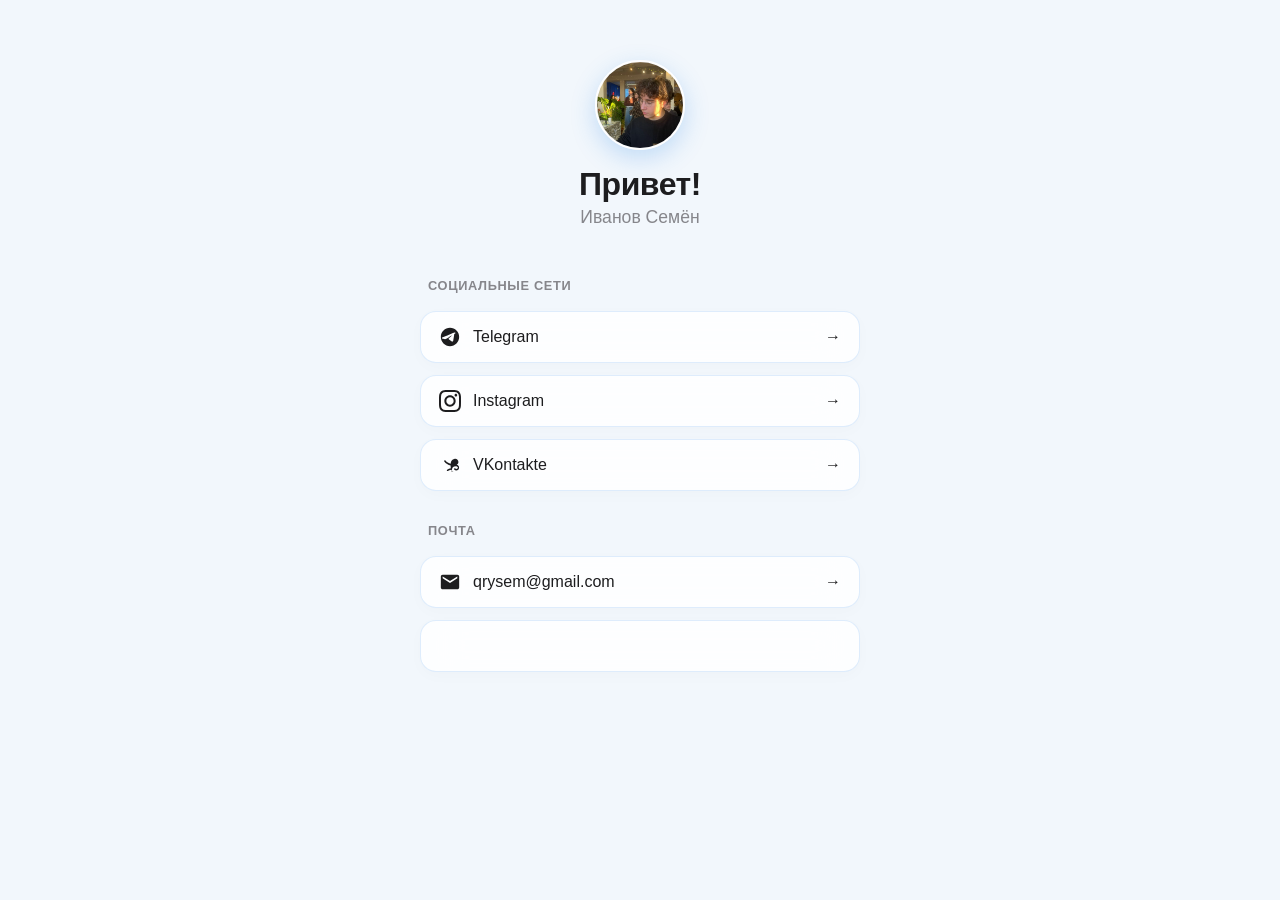
<file: index.html>
<!DOCTYPE html>
<html lang="ru">
<head>
    <meta charset="UTF-8">
    <meta name="viewport" content="width=device-width, initial-scale=1.0">
    <meta name="description" content="Иванов Семён — ссылки на социальные сети и контакты.">
    <meta property="og:title" content="qrysem.ru — Иванов Семён">
    <meta property="og:description" content="Социальные сети и контакты.">
    <meta property="og:type" content="website">
    <meta property="og:url" content="https://qrysem.ru">
    <title>qrysem.ru</title>
    <link rel="icon" href="favicon.ico" type="image/x-icon">
    <link rel="stylesheet" href="style.css">
</head>
<body>

    <!-- Рекомендуется переименовать файл в avatar.png (без кириллицы) -->
    <img src="Аватар.png" alt="Иванов Семён" width="90" height="90" class="avatar-img">
    <h1>Привет!</h1>
    <div class="name-title">Иванов Семён</div>

    <div class="links-container">
        <div class="section-header">Социальные сети</div>

        <a href="https://t.me/qrysem" class="link-btn" target="_blank" rel="noopener noreferrer">
            <div class="link-content">
                <svg viewBox="0 0 24 24" aria-hidden="true"><path d="M12 2C6.48 2 2 6.48 2 12s4.48 10 10 10 10-4.48 10-10S17.52 2 12 2zm4.64 6.8c-.15 1.58-.8 5.42-1.13 7.19-.14.75-.42 1-.68 1.03-.58.05-1.02-.38-1.58-.75-.88-.58-1.38-.94-2.23-1.5-.99-.65-.35-1.01.22-1.59.15-.15 2.71-2.48 2.76-2.69.01-.03.01-.14-.07-.2-.08-.06-.19-.04-.27-.02-.12.03-1.99 1.27-5.62 3.72-.53.36-1.01.54-1.44.53-.47-.02-1.37-.26-2.03-.48-.82-.27-1.47-.42-1.42-.88.03-.25.37-.51 1.02-.78 3.99-1.74 6.65-2.88 7.98-3.43 3.8-1.58 4.58-1.85 5.09-1.86.11 0 .37.03.54.17.14.12.18.28.2.45-.02.07-.02.13-.04.27z"/></svg>
                <span>Telegram</span>
            </div>
            <span class="link-arrow" aria-hidden="true">→</span>
        </a>

        <a href="https://instagram.com/qrysem" class="link-btn" target="_blank" rel="noopener noreferrer">
            <div class="link-content">
                <svg viewBox="0 0 24 24" aria-hidden="true"><path d="M12 2.163c3.204 0 3.584.012 4.85.07 3.252.148 4.771 1.691 4.919 4.919.058 1.265.069 1.645.069 4.849 0 3.205-.012 3.584-.069 4.849-.149 3.225-1.664 4.771-4.919 4.919-1.266.058-1.644.07-4.85.07-3.204 0-3.584-.012-4.849-.07-3.26-.149-4.771-1.699-4.919-4.92-.058-1.265-.07-1.644-.07-4.849 0-3.204.013-3.583.07-4.849.149-3.227 1.664-4.771 4.919-4.919 1.266-.057 1.645-.069 4.849-.069zm0-2.163c-3.259 0-3.667.014-4.947.072-4.358.2-6.78 2.618-6.98 6.98-.059 1.281-.073 1.689-.073 4.948 0 3.259.014 3.668.072 4.948.2 4.358 2.618 6.78 6.98 6.98 1.281.058 1.689.072 4.948.072 3.259 0 3.668-.014 4.948-.072 4.354-.2 6.782-2.618 6.979-6.98.059-1.28.073-1.689.073-4.948 0-3.259-.014-3.667-.072-4.947-.196-4.354-2.617-6.78-6.979-6.98-1.281-.059-1.69-.073-4.949-.073zm0 5.838c-3.403 0-6.162 2.759-6.162 6.162s2.759 6.163 6.162 6.163 6.162-2.759 6.162-6.163c0-3.403-2.759-6.162-6.162-6.162zm0 10.162c-2.209 0-4-1.79-4-4 0-2.209 1.791-4 4-4s4 1.791 4 4c0 2.21-1.791 4-4 4zm6.406-11.845c-.796 0-1.441.645-1.441 1.44s.645 1.44 1.441 1.44c.795 0 1.439-.645 1.439-1.44s-.644-1.44-1.439-1.44z"/></svg>
                <span>Instagram</span>
            </div>
            <span class="link-arrow" aria-hidden="true">→</span>
        </a>

        <a href="https://vk.ru/qrysem" class="link-btn" target="_blank" rel="noopener noreferrer">
            <div class="link-content">
                <svg viewBox="0 0 24 24" aria-hidden="true"><path d="M13.162 18.994c.609 0 .858-.406.858-.912 0-3.18 1.472-4.665 4.355-4.665.378 0 .76.037 1.135.111.636.126 1.096.67 1.096 1.312 0 .882-.716 1.597-1.598 1.597-.478 0-.895-.213-1.183-.545-.306-.356-.816-.395-1.173-.089-.357.306-.396.816-.09 1.173.57.663 1.378 1.048 2.254 1.048 1.71 0 3.098-1.388 3.098-3.098 0-1.554-1.155-2.853-2.671-3.072 1.144-.555 1.93-1.734 1.93-3.111 0-1.89-1.536-3.426-3.426-3.426-.378 0-.76.037-1.135.111-2.146.425-3.791 2.302-3.791 4.545 0 .248.02.495.058.74-2.316-.39-4.398-1.657-5.836-3.498-.279-.358-.79-.425-1.148-.146-.358.279-.425.79-.146 1.148 1.714 2.2 4.181 3.732 6.974 4.303-.04.303-.061.61-.061.921 0 .751.104 1.479.296 2.167-1.467.234-2.857.77-4.093 1.564-.343.22-.449.678-.229 1.021.22.343.678.449 1.021.229 1.066-.684 2.278-1.134 3.56-1.317.518.72 1.258 1.285 2.115 1.631.339.137.712.207 1.092.207z"/></svg>
                <span>VKontakte</span>
            </div>
            <span class="link-arrow" aria-hidden="true">→</span>
        </a>

        <div class="section-header">Почта</div>

        <a href="mailto:qrysem@gmail.com" class="link-btn">
            <div class="link-content">
                <svg viewBox="0 0 24 24" aria-hidden="true"><path d="M20 4H4c-1.1 0-1.99.9-1.99 2L2 18c0 1.1.9 2 2 2h16c1.1 0 2-.9 2-2V6c0-1.1-.9-2-2-2zm0 4l-8 5-8-5V6l8 5 8-5v2z"/></svg>
                <span>qrysem@gmail.com</span>
            </div>
            <span class="link-arrow" aria-hidden="true">→</span>
        </a>

        <a href="mailto:qrysem@ya.ru" class="link-btn">
            <div class="link-content">
                <svg viewBox="0 0 24 24" aria-hidden="true"><path d="M20 4H4c-1.1 0
</file>
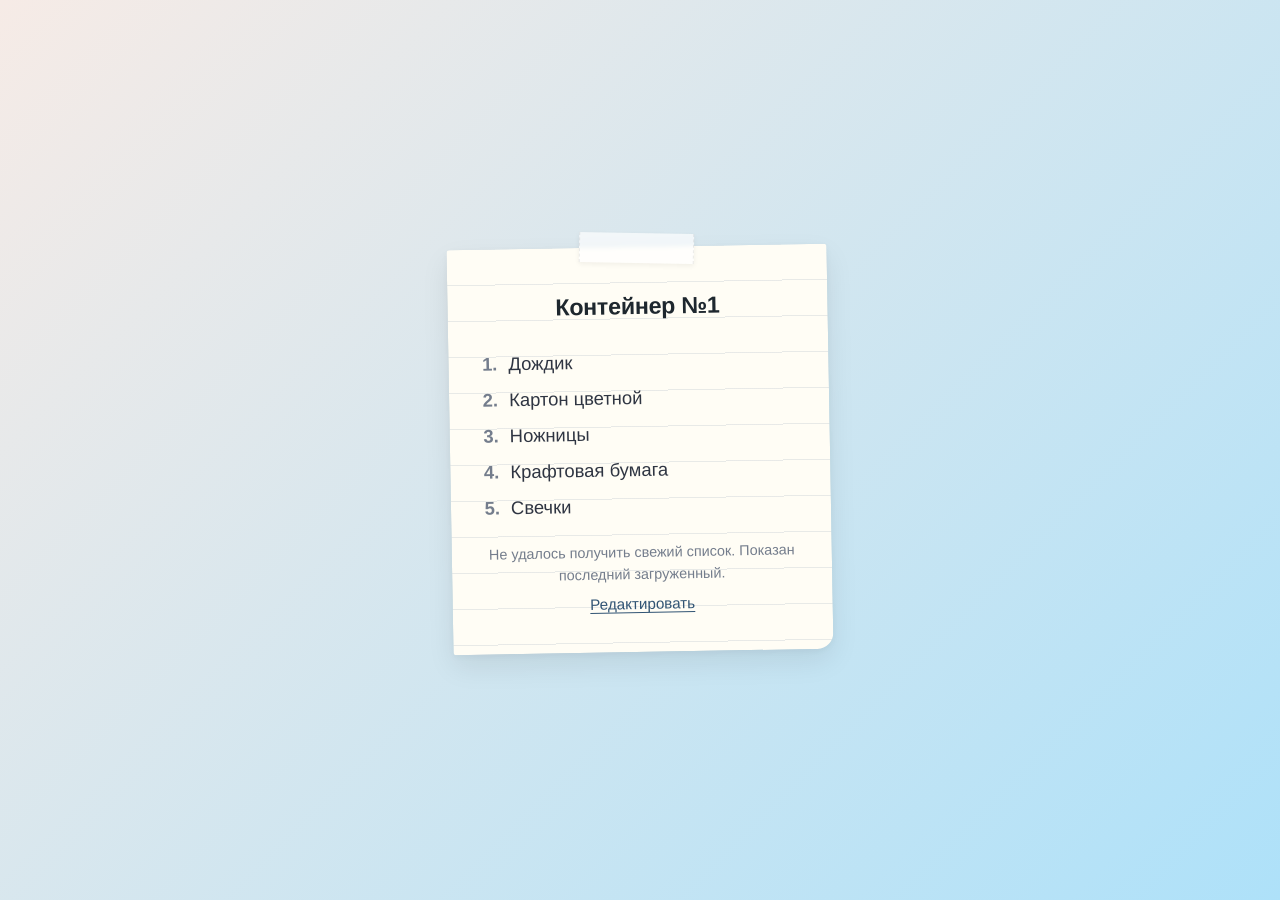
<file: box1.html>
<!DOCTYPE html>
<html lang="ru">
<head>
    <meta charset="UTF-8">
    <meta name="viewport" content="width=device-width, initial-scale=1.0">
    <title>Контейнер №1</title>
    <style>
        * {
            box-sizing: border-box;
            padding: 0;
            margin: 0;
        }

        [hidden] {
            display: none !important;
        }

        body {
            background: linear-gradient(135deg, #f6ebe6 0%, #aee1f9 100%);
            min-height: 100vh;
            min-height: 100dvh;
            display: flex;
            align-items: center;
            justify-content: center;
            padding: 24px 16px;
            font-family: -apple-system, BlinkMacSystemFont, "Segoe UI", Roboto, Helvetica, Arial, sans-serif;
            color: #2f3542;
        }

        .note-card {
            position: relative;
            width: 100%;
            max-width: 380px;
            background-color: #fffdf5;
            background-image: repeating-linear-gradient(
                transparent,
                transparent 35px,
                rgba(164, 176, 190, 0.25) 35px,
                rgba(164, 176, 190, 0.25) 36px
            );
            padding: 46px 28px 36px;
            border-radius: 3px 3px 16px 3px;
            box-shadow:
                0 12px 28px rgba(0, 0, 0, 0.08),
                0 2px 6px rgba(0, 0, 0, 0.04);
            transform: rotate(-1deg);
            transition: transform 0.25s ease;
        }

        .note-card:hover {
            transform: rotate(0deg);
        }

        .tape {
            position: absolute;
            top: -14px;
            left: 50%;
            transform: translateX(-50%) rotate(2deg);
            width: 115px;
            height: 30px;
            background-color: rgba(255, 255, 255, 0.65);
            border-left: 1px dashed rgba(0, 0, 0, 0.08);
            border-right: 1px dashed rgba(0, 0, 0, 0.08);
            box-shadow: 0 2px 5px rgba(0, 0, 0, 0.06);
            backdrop-filter: blur(2px);
        }

        h1 {
            text-align: center;
            font-size: 1.45rem;
            font-weight: 700;
            color: #1e272e;
            margin-bottom: 24px;
            letter-spacing: -0.01em;
        }

        ol {
            padding-left: 26px;
            font-size: 1.15rem;
            line-height: 36px;
        }

        li {
            padding-left: 6px;
            overflow-wrap: anywhere;
        }

        li::marker {
            font-weight: 600;
            color: #747d8c;
        }

        li.done {
            color: #a4b0be;
            text-decoration: line-through;
        }

        .note-actions {
            margin-top: 18px;
            text-align: center;
            line-height: 1.5;
            font-size: 0.95rem;
        }

        .note-actions a,
        button.link {
            color: #315474;
            text-underline-offset: 3px;
            background: none;
            border: none;
            font: inherit;
            cursor: pointer;
            text-decoration: underline;
        }

        #status {
            margin-bottom: 8px;
            font-size: 0.9rem;
            color: #747d8c;
        }

        /* ---- режим редактирования ---- */

        .editor { display: grid; gap: 8px; }

        .row {
            display: flex;
            align-items: center;
            gap: 8px;
        }

        .row input[type="text"] {
            flex: 1;
            min-width: 0;
            font: inherit;
            font-size: 1.05rem;
            color: #2f3542;
            background: rgba(255, 255, 255, 0.7);
            border: 1px solid rgba(120, 136, 150, 0.35);
            border-radius: 8px;
            padding: 6px 8px;
        }

        .row input[type="checkbox"] {
            width: 20px;
            height: 20px;
            accent-color: #5b8cae;
            flex: none;
        }

        .row button {
            flex: none;
            background: none;
            border: none;
            font-size: 1.2rem;
            line-height: 1;
            color: #b04a4a;
            cursor: pointer;
            padding: 4px 6px;
        }

        .editor-actions {
            display: flex;
            flex-wrap: wrap;
            gap: 8px;
            justify-content: center;
            margin-top: 14px;
        }

        .editor-actions button {
            font: inherit;
            font-size: 0.95rem;
            padding: 8px 14px;
            border-radius: 10px;
            border: 1px solid rgba(90, 110, 130, 0.4);
            background: rgba(255, 255, 255, 0.75);
            color: #2f3542;
            cursor: pointer;
        }

        .editor-actions button.primary {
            background: #5b8cae;
            border-color: #5b8cae;
            color: #fff;
            font-weight: 600;
        }

        .editor-actions button:disabled { opacity: 0.6; cursor: default; }

        dialog {
            border: none;
            border-radius: 14px;
            padding: 22px 20px 18px;
            max-width: 320px;
            width: calc(100% - 32px);
            box-shadow: 0 18px 40px rgba(0, 0, 0, 0.18);
            font: inherit;
            color: #2f3542;
        }

        dialog::backdrop { background: rgba(20, 30, 40, 0.35); }

        dialog h2 {
            font-size: 1.05rem;
            margin-bottom: 12px;
            text-align: center;
        }

        dialog input {
            width: 100%;
            font: inherit;
            padding: 9px 10px;
            border-radius: 9px;
            border: 1px solid rgba(120, 136, 150, 0.45);
            margin-bottom: 10px;
        }

        dialog .error {
            color: #b04a4a;
            font-size: 0.88rem;
            min-height: 1.1em;
            margin-bottom: 8px;
        }

        dialog .editor-actions { margin-top: 4px; }

        @media (max-width: 360px) {
            .note-card {
                transform: none;
                padding: 42px 20px 30px;
            }
        }
    </style>
</head>
<body>

    <main class="note-card">
        <div class="tape" aria-hidden="true"></div>
        <h1 id="title">Контейнер №1</h1>
        <ol id="items">
            <li>Дождик</li>
            <li>Картон цветной</li>
            <li>Ножницы</li>
            <li>Крафтовая бумага</li>
            <li>Свечки</li>
        </ol>
        <div id="editor" class="editor" hidden></div>
        <footer class="note-actions">
            <p id="status" role="status" hidden></p>
            <div id="edit-actions" hidden>
                <div class="editor-actions">
                    <button type="button" id="add">＋ пункт</button>
                    <button type="button" id="save" class="primary">Сохранить</button>
                    <button type="button" id="cancel">Отмена</button>
                </div>
            </div>
            <p id="edit-link"><button type="button" class="link" id="start-edit">Редактировать</button></p>
        </footer>
    </main>

    <dialog id="login">
        <h2>Пароль для правки</h2>
        <form method="dialog" id="login-form">
            <input type="password" id="password" autocomplete="current-password" placeholder="пароль">
            <p class="error" id="login-error"></p>
            <div class="editor-actions">
                <button type="submit" class="primary" value="ok">Войти</button>
                <button type="button" id="login-cancel">Отмена</button>
            </div>
        </form>
    </dialog>

    <script>
        // Адрес хранилища: список читают все, пишет только тот, кто знает пароль.
        const API = 'https://qrysem-box1.lapa.ws';
        const TOKEN_KEY = 'box1-token';
        const POLL_MS = 20000;

        const itemsEl = document.getElementById('items');
        const editorEl = document.getElementById('editor');
        const titleEl = document.getElementById('title');
        const statusEl = document.getElementById('status');
        const editActions = document.getElementById('edit-actions');
        const editLink = document.getElementById('edit-link');
        const loginDialog = document.getElementById('login');
        const loginError = document.getElementById('login-error');
        const passwordInput = document.getElementById('password');

        let state = { title: 'Контейнер №1', items: [] };
        let editing = false;
        let saving = false;

        const token = () => localStorage.getItem(TOKEN_KEY) || '';

        function setStatus(text) {
            statusEl.textContent = text || '';
            statusEl.hidden = !text;
        }

        function render() {
            titleEl.textContent = state.title || 'Контейнер №1';
            itemsEl.replaceChildren(...state.items.map(item => {
                const li = document.createElement('li');
                li.textContent = item.text;
                if (item.done) li.className = 'done';
                return li;
            }));
            if (!state.items.length) setStatus('Контейнер пока пуст.');
        }

        function renderEditor() {
            editorEl.replaceChildren(...state.items.map((item, index) => {
                const row = document.createElement('div');
                row.className = 'row';

                const check = document.createElement('input');
                check.type = 'checkbox';
                check.checked = item.done;
                check.title = 'сделано';
                check.addEventListener('change', () => { state.items[index].done = check.checked; });

                const input = document.createElement('input');
                input.type = 'text';
                input.value = item.text;
                input.maxLength = 300;
                input.addEventListener('input', () => { state.items[index].text = input.value; });

                const del = document.createElement('button');
                del.type = 'button';
                del.textContent = '×';
                del.title = 'удалить';
                del.addEventListener('click', () => {
                    state.items.splice(index, 1);
                    renderEditor();
                });

                row.append(check, input, del);
                return row;
            }));
        }

        function enterEdit() {
            editing = true;
            editLink.hidden = true;
            itemsEl.hidden = true;
            editorEl.hidden = false;
            editActions.hidden = false;
            setStatus('');
            renderEditor();
        }

        function leaveEdit() {
            editing = false;
            editLink.hidden = false;
            itemsEl.hidden = false;
            editorEl.hidden = true;
            editActions.hidden = true;
        }

        async function load() {
            try {
                const response = await fetch(API + '/api/state', { cache: 'no-store' });
                if (!response.ok) throw new Error('bad status');
                const fresh = await response.json();
                if (!Array.isArray(fresh.items)) throw new Error('bad payload');
                state = { title: fresh.title, items: fresh.items };
                if (!editing) render();
                setStatus('');
                return true;
            } catch (error) {
                setStatus('Не удалось получить свежий список. Показан последний загруженный.');
                return false;
            }
        }

        async function save() {
            if (saving) return;
            saving = true;
            const button = document.getElementById('save');
            button.disabled = true;
            button.textContent = 'Сохраняю…';
            try {
                const response = await fetch(API + '/api/state', {
                    method: 'PUT',
                    headers: { 'Content-Type': 'application/json', Authorization: 'Bearer ' + token() },
                    body: JSON.stringify({ title: state.title, items: state.items })
                });
                if (response.status === 401) {
                    localStorage.removeItem(TOKEN_KEY);
                    leaveEdit();
                    openLogin();
                    throw new Error('unauthorized');
                }
                if (!response.ok) throw new Error('save failed');
                const fresh = await response.json();
                state = { title: fresh.title, items: fresh.items };
                leaveEdit();
                render();
                setStatus('Сохранено. Этот список видят все.');
            } catch (error) {
                if (error.message !== 'unauthorized') setStatus('Не получилось сохранить. Проверь связь и попробуй ещё раз.');
            } finally {
                saving = false;
                button.disabled = false;
                button.textContent = 'Сохранить';
            }
        }

        function openLogin() {
            loginError.textContent = '';
            passwordInput.value = '';
            loginDialog.showModal();
            passwordInput.focus();
        }

        document.getElementById('login-form').addEventListener('submit', async event => {
            event.preventDefault();
            loginError.textContent = 'Проверяю…';
            try {
                const response = await fetch(API + '/api/login', {
                    method: 'POST',
                    headers: { 'Content-Type': 'application/json' },
                    body: JSON.stringify({ password: passwordInput.value })
                });
                if (response.status === 401) { loginError.textContent = 'Пароль не подошёл.'; return; }
                if (response.status === 429) { loginError.textContent = 'Слишком много попыток, подожди десять минут.'; return; }
                if (!response.ok) throw new Error('login failed');
                const data = await response.json();
                localStorage.setItem(TOKEN_KEY, data.token);
                loginDialog.close();
                enterEdit();
            } catch (error) {
                loginError.textContent = 'Не получилось войти. Попробуй ещё раз.';
            }
        });

        document.getElementById('login-cancel').addEventListener('click', () => loginDialog.close());

        document.getElementById('start-edit').addEventListener('click', () => {
            if (token()) { enterEdit(); } else { openLogin(); }
        });

        document.getElementById('add').addEventListener('click', () => {
            state.items.push({ text: '', done: false });
            renderEditor();
            const inputs = editorEl.querySelectorAll('input[type="text"]');
            inputs[inputs.length - 1].focus();
        });

        document.getElementById('save').addEventListener('click', save);
        document.getElementById('cancel').addEventListener('click', async () => {
            leaveEdit();
            await load();
        });

        load().then(ok => {
            if (ok) setInterval(() => { if (!editing) load(); }, POLL_MS);
        });
    </script>

</body>
</html>
</file>
<file: style.css>
:root {
    --bg-color: #f2f7fc;
    --card-bg: rgba(255, 255, 255, 0.85);
    --text-main: #1d1d1f;
    --text-secondary: #86868b;
    --accent: #2b88e8;
    --hover-bg: rgba(43, 136, 232, 0.1);
    --hover-shadow: rgba(43, 136, 232, 0.15);
    --border-color: rgba(43, 136, 232, 0.15);
    --avatar-border: rgba(255, 255, 255, 0.9);
    --avatar-shadow: rgba(43, 136, 232, 0.25);
}

@media (prefers-color-scheme: dark) {
    :root {
        --bg-color: #0b1118;
        --card-bg: rgba(22, 27, 34, 0.75);
        --text-main: #f5f5f7;
        --text-secondary: #a1a1a6;
        --accent: #58a6ff;
        --hover-bg: rgba(88, 166, 255, 0.15);
        --hover-shadow: rgba(88, 166, 255, 0.2);
        --border-color: rgba(88, 166, 255, 0.2);
        --avatar-border: rgba(255, 255, 255, 0.12);
        --avatar-shadow: rgba(0, 0, 0, 0.5);
    }
}

*, *::before, *::after {
    box-sizing: border-box;
    margin: 0;
    padding: 0;
}

body {
    font-family: -apple-system, BlinkMacSystemFont, "SF Pro Display", "SF Pro Text", "Segoe UI", Roboto, sans-serif;
    background-color: var(--bg-color);
    color: var(--text-main);
    min-height: 100vh;
    max-width: 480px;
    margin: 0 auto;
    padding: 60px 20px;
    display: flex;
    flex-direction: column;
    align-items: center;
    -webkit-font-smoothing: antialiased;
    animation: fadeIn 0.6s cubic-bezier(0.16, 1, 0.3, 1);
}

@keyframes fadeIn {
    from {
        opacity: 0;
        transform: translateY(10px);
    }
    to {
        opacity: 1;
        transform: translateY(0);
    }
}

.avatar-img {
    width: 90px;
    height: 90px;
    border-radius: 50%;
    object-fit: cover;
    margin-bottom: 16px;
    box-shadow: 0 8px 24px var(--avatar-shadow);
    border: 2px solid var(--avatar-border);
}

h1 {
    font-size: 2rem;
    font-weight: 600;
    letter-spacing: -0.015em;
    margin-bottom: 4px;
    text-align: center;
}

.name-title {
    font-size: 1.1rem;
    color: var(--text-secondary);
    font-weight: 500;
    margin-bottom: 30px;
    text-align: center;
}

.links-container {
    width: 100%;
    display: flex;
    flex-direction: column;
    gap: 12px;
}

.section-header {
    font-size: 0.8rem;
    font-weight: 600;
    color: var(--text-secondary);
    text-transform: uppercase;
    letter-spacing: 0.05em;
    margin-top: 20px;
    margin-bottom: 6px;
    padding-left: 8px;
}

/* Кнопка-ссылка и её каскадное появление */
.link-btn {
    --lift: 0px;
    --scale: 1;

    background-color: var(--card-bg);
    backdrop-filter: blur(20px);
    -webkit-backdrop-filter: blur(20px);
    border: 1px solid var(--border-color);
    border-radius: 16px;
    padding: 14px 18px;
    color: var(--text-main);
    text-decoration: none;
    font-size: 1rem;
    font-weight: 500;
    display: flex;
    align-items: center;
    justify-content: space-between;
    transform: translateY(var(--lift)) scale(var(--scale));
    transition: transform 0.25s ease, background-color 0.25s ease, border-color 0.25s ease, color 0.25s ease, box-shadow 0.25s ease;
    box-shadow: 0 4px 16px rgba(0, 0, 0, 0.02);

    opacity: 0;
    animation: revealBtn 0.5s cubic-bezier(0.16, 1, 0.3, 1) forwards;
}

.link-btn:nth-of-type(1) { animation-delay: 0.10s; }
.link-btn:nth-of-type(2) { animation-delay: 0.18s; }
.link-btn:nth-of-type(3) { animation-delay: 0.26s; }
.link-btn:nth-of-type(4) { animation-delay: 0.34s; }
.link-btn:nth-of-type(5) { animation-delay: 0.42s; }

@keyframes revealBtn {
    from {
        opacity: 0;
        --lift: 16px;
    }
    to {
        opacity: 1;
        --lift: 0px;
    }
}

.link-btn:hover,
.link-btn:focus-visible {
    --lift: -2px;
    background-color: var(--hover-bg);
    border-color: var(--accent);
    color: var(--accent);
    box-shadow: 0 6px 20px var(--hover-shadow);
    outline: none;
}

.link-btn:active {
    --scale: 0.98;
}

.link-arrow {
    transition: transform 0.25s ease;
}

.link-btn:hover .link-arrow,
.link-btn:focus-visible .link-arrow {
    transform: translateX(4px);
}

.link-content {
    display: flex;
    align-items: center;
    gap: 12px;
    min-width: 0;
}

.link-content span {
    overflow: hidden;
    text-overflow: ellipsis;
    white-space: nowrap;
}

.link-content svg {
    width: 22px;
    height: 22px;
    fill: currentColor;
    flex-shrink: 0;
}

/* Отключение анимаций для пользователей с чувствительностью к движению */
@media (prefers-reduced-motion: reduce) {
    body,
    .link-btn,
    .link-arrow {
        animation: none !important;
        transition: none !important;
        opacity: 1 !important;
        --lift: 0px;
        --scale: 1;
        transform: none !important;
    }
}
</file>
